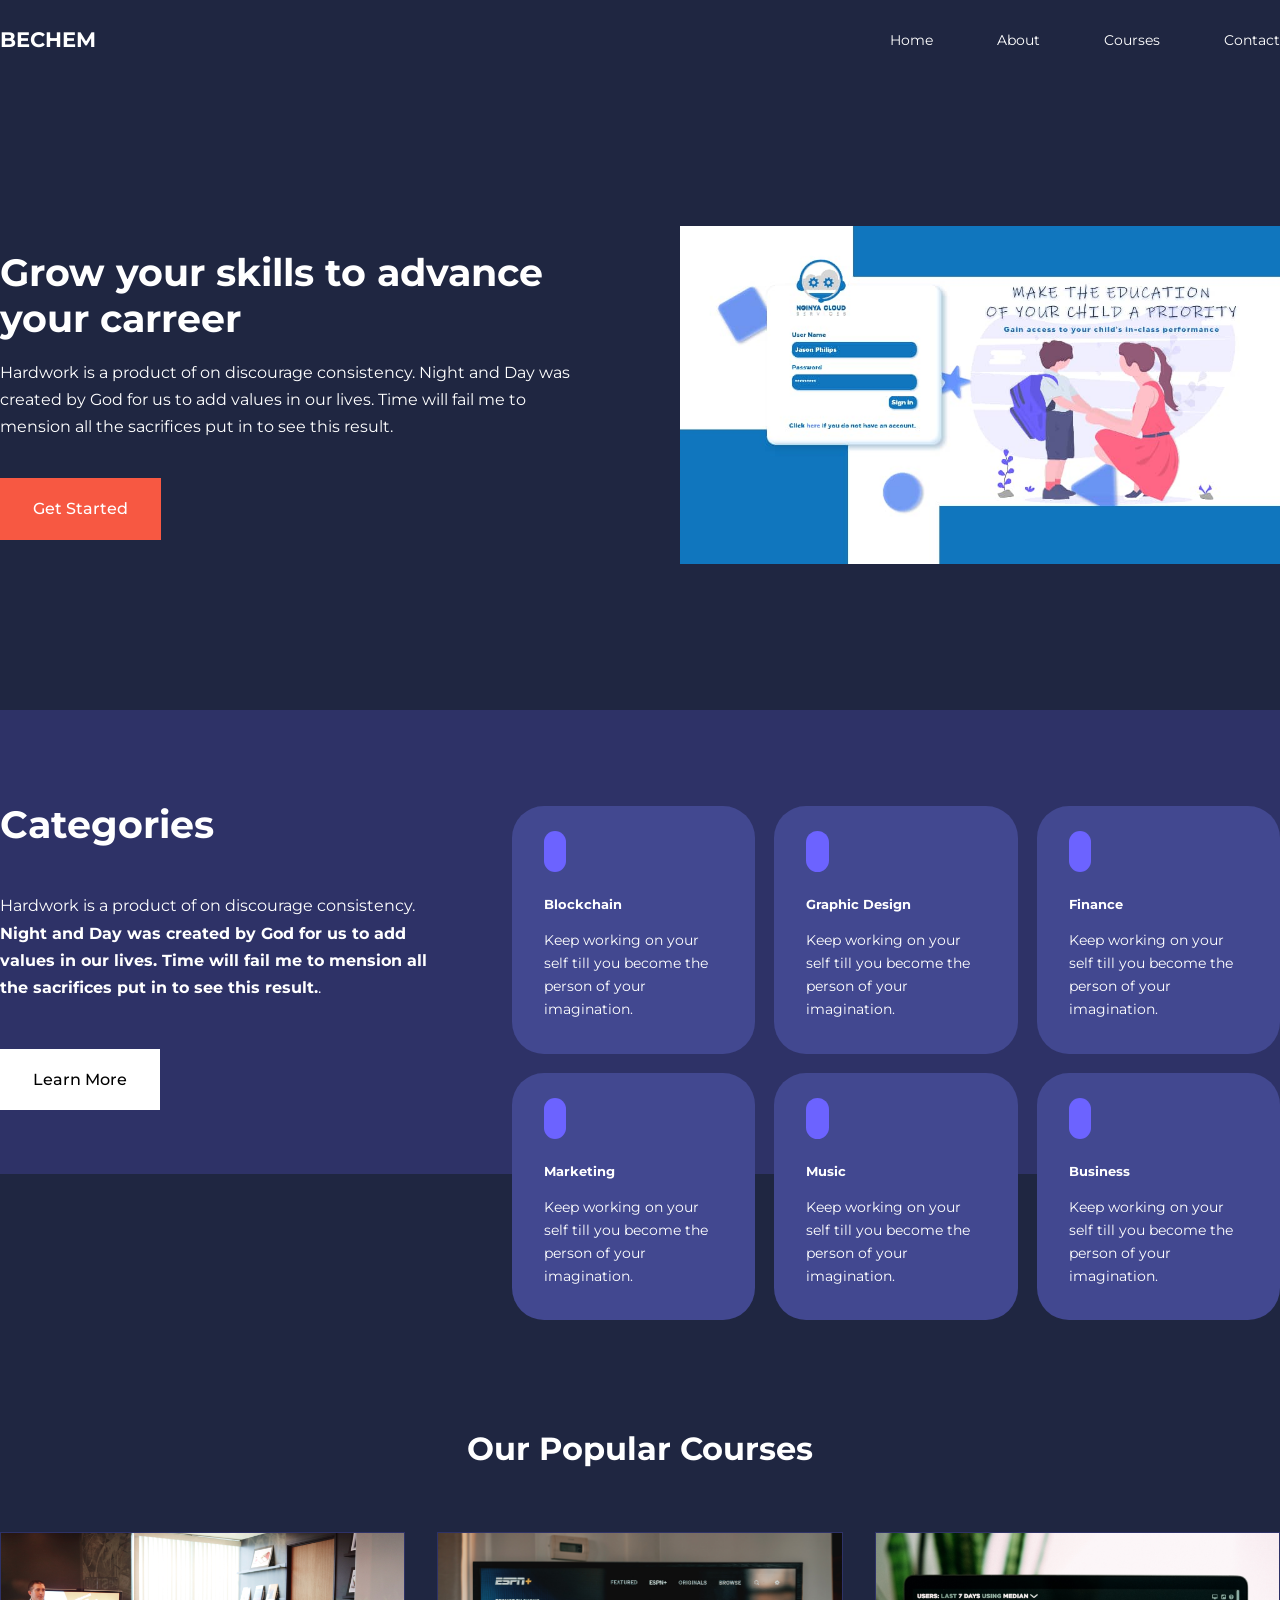
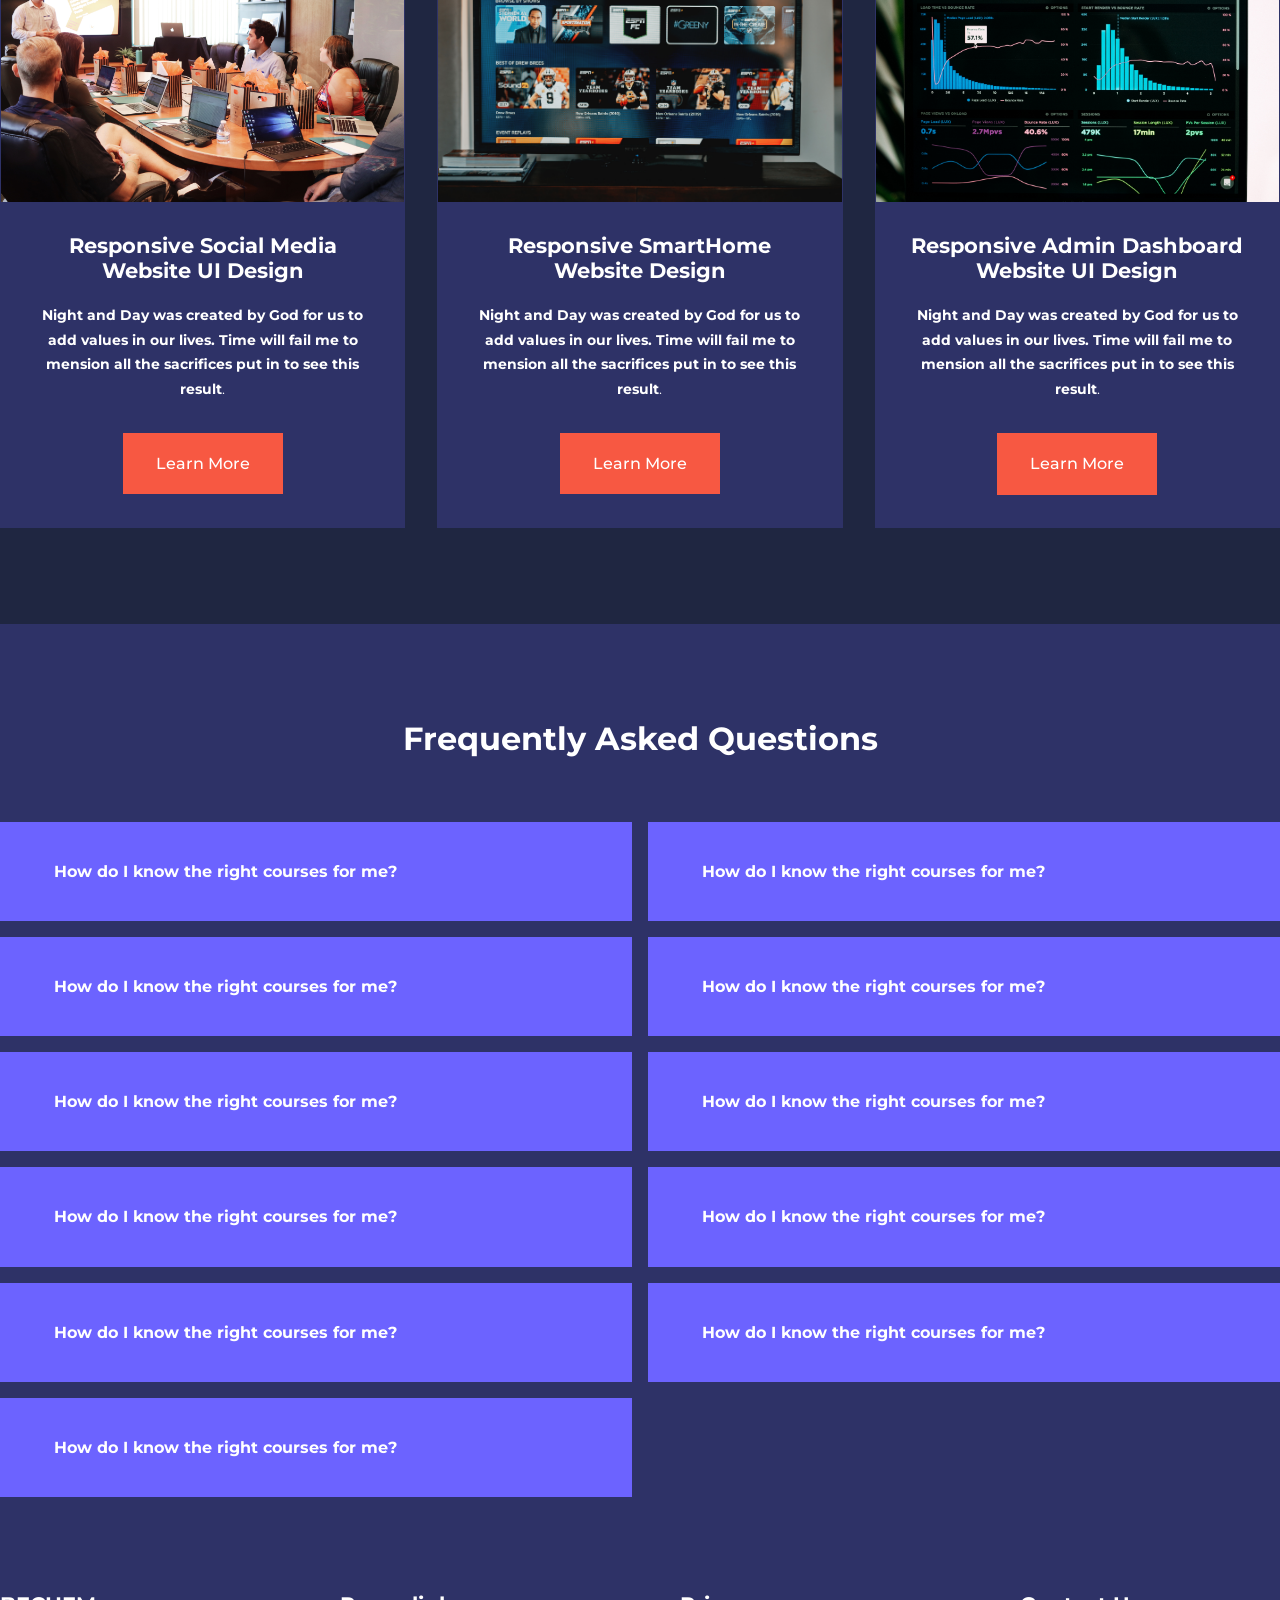
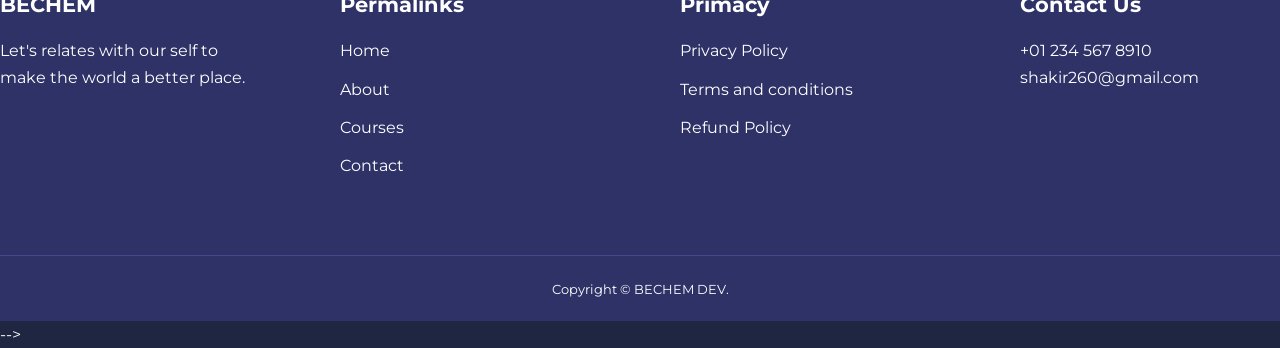
<file: E-Learners/about.html>
<!DOCTYPE html>
<html lang="en">

<head>
    <meta charset="UTF-8" />
    <meta http-equiv="X-UA-Compatible" content="IE=edge" />
    <meta name="viewport" content="width=device-width, initial-scale=1.0" />
    <title>E-LEARNING SYSTEM</title>
    <link rel="stylesheet" href="./css/style.css" />
    <link rel="stylesheet" href="./css/about.css" />
    <!-- ICONSCOUT CDN -->
    <link rel="stylesheet" href="https://unicons.iconscout.com/release/v2.1.6/css/unicons.css" />

    <!-- GOOGLE FONT (MONTSERR) -->

    <link rel="preconnect" href="https://fonts.googleapis.com" />
    <link rel="preconnect" href="https://fonts.gstatic.com" crossorigin />
    <link href="https://fonts.googleapis.com/css2?family=Montserrat:ital,
    wght@0,300;0,400;0,500;0,600;0,700;0,800;0,900;1,700;1,800;1,900&family=Mulish:wght@400;
    500;600;700;800&family=Nunito:ital,wght@0,200;0,300;0,400;0,500;0,600;0,700;0,800;1,200;1,300;1,600;1,
    800;1,900&display=swap" rel="stylesheet" />
</head>

<body>
    <nav>
        <div class="container nav__container">
            <a href="index.html">
                <h4>BECHEM</h4>
            </a>
            <ul class="nav__menu">
                <li><a href="index.html">Home</a></li>
                <li><a href="about.html">About</a></li>
                <li><a href="courses.html">Courses</a></li>
                <li><a href="contact.html">Contact</a></li>
            </ul>
            <button id="open-menu-btn"><i class="uil uil-bars"></i></button>
            <button id="close-menu-btn"><i class="uil uil-multiply"></i></button>
        </div>
    </nav>
    <!-- ================ END OF NAVBAR ========================== -->

    <!-- ====================== HEADER=============================== -->

    <header>
        <div class="container header__container">
            <div class="header__left">
                <h1>Grow your skills to advance your carreer</h1>
                <p>
                    Hardwork is a product of on discourage consistency. Night and Day was created by God for us to add values in our lives. Time will fail me to mension all the sacrifices put in to see this result.
                </p>
                <a href="courses.html" class="btn btn-primary">Get Started</a>
            </div>
            <div class="header__right">
                <div class="header__right-image">
                    <img src="./images/home.jpg" alt="" />
                </div>
            </div>
        </div>
    </header>

    <!-- =========================== END OF HEADER ================================ -->

    <!-- ======================= CATEGORIES ======================================= -->

    <section class="categories">
        <div class="container categories__container">
            <div class="categories__left">
                <h1>Categories</h1>
                <p>
                    Hardwork is a product of on discourage consistency.
                    <b>Night and Day was created by God for us to add values in our
              lives. Time will fail me to mension all the sacrifices put in to
              see this result.</b
            >.
          </p>
          <a href="#" class="btn">Learn More</a>
        </div>
        <div class="categories__right">
          <article class="category">
            <span class="category__icon"
              ><i class="uil uil-bitcoin-circle"></i
            ></span>
            <h5>Blockchain</h5>
            <p>
              Keep working on your self till you become the person of your
              imagination.
            </p>
          </article>

          <article class="category">
            <span class="category__icon"><i class="uil uil-palette"></i></span>
            <h5>Graphic Design</h5>
            <p>
              Keep working on your self till you become the person of your
              imagination.
            </p>
          </article>

          <article class="category">
            <span class="category__icon"
              ><i class="uil uil-usd-circle"></i
            ></span>
            <h5>Finance</h5>
            <p>
              Keep working on your self till you become the person of your
              imagination.
            </p>
          </article>

          <article class="category">
            <span class="category__icon"
              ><i class="uil uil-megaphone"></i
            ></span>
            <h5>Marketing</h5>
            <p>
              Keep working on your self till you become the person of your
              imagination.
            </p>
          </article>

          <article class="category">
            <span class="category__icon"><i class="uil uil-music"></i></span>
            <h5>Music</h5>
            <p>
              Keep working on your self till you become the person of your
              imagination.
            </p>
          </article>

          <article class="category">
            <span class="category__icon"
              ><i class="uil uil-puzzle-piece"></i
            ></span>
            <h5>Business</h5>
            <p>
              Keep working on your self till you become the person of your
              imagination.
            </p>
          </article>
        </div>
      </div>
    </section>
    <!-- ======================= END OF CATEGORIES ======================================= -->

    <!-- =======================  COURSES ======================================= -->
    <section class="courses">
      <h2>Our Popular Courses</h2>
      <div class="container courses__container">
        <article class="course">
          <div class="course__image">
            <img src="./images/course1.jpg" />
          </div>
          <div class="course__info">
            <h4>Responsive Social Media Website UI Design</h4>
            <p>
              <b
                >Night and Day was created by God for us to add values in our
                lives. Time will fail me to mension all the sacrifices put in to
                see this result</b
              >.
            </p>
            <a href="courses.html" class="btn btn-primary">Learn More</a>
          </div>
        </article>

        <article class="course">
          <div class="course__image">
            <img src="./images/course2.jpg" />
          </div>
          <div class="course__info">
            <h4>Responsive SmartHome Website Design</h4>
            <p>
              <b
                >Night and Day was created by God for us to add values in our
                lives. Time will fail me to mension all the sacrifices put in to
                see this result</b
              >.
            </p>
            <a href="courses.html" class="btn btn-primary">Learn More</a>
          </div>
        </article>

        <article class="course">
          <div class="course__image">
            <img src="./images/course3.jpg" />
          </div>
          <div class="course__info">
            <h4>Responsive Admin Dashboard Website UI Design</h4>
            <p>
              <b
                >Night and Day was created by God for us to add values in our
                lives. Time will fail me to mension all the sacrifices put in to
                see this result</b
              >.
            </p>
            <a href="courses.html" class="btn btn-primary">Learn More</a>
          </div>
        </article>
      </div>
    </section>
    <!-- ======================= END OF COURSES ======================================= -->

    <section class="faqs">
      <h2>Frequently Asked Questions</h2>
      <div class="container faqs__container">
        <article class="faq">
          <div class="faq__icon"><i class="uil uil-plus"></i></div>
          <div class="question__answer">
            <h4>How do I know the right courses for me?</h4>
            <p>
              Get connected with mentors in the team and express your worries.<b>
                Learning has language and that language can be communicated</b
              >
            </p>
          </div>
        </article>

        <article class="faq">
          <div class="faq__icon"><i class="uil uil-plus"></i></div>
          <div class="question__answer">
            <h4>How do I know the right courses for me?</h4>
            <p>
              Get connected with mentors in the team and express your worries.<b>
                Learning has language and that language can be communicated</b
              >
            </p>
          </div>
        </article>

        <article class="faq">
          <div class="faq__icon"><i class="uil uil-plus"></i></div>
          <div class="question__answer">
            <h4>How do I know the right courses for me?</h4>
            <p>
              Get connected with mentors in the team and express your worries.<b>
                Learning has language and that language can be communicated</b
              >
            </p>
          </div>
        </article>

        <article class="faq">
          <div class="faq__icon"><i class="uil uil-plus"></i></div>
          <div class="question__answer">
            <h4>How do I know the right courses for me?</h4>
            <p>
              Get connected with mentors in the team and express your worries.<b>
                Learning has language and that language can be communicated</b
              >
            </p>
          </div>
        </article>

        <article class="faq">
          <div class="faq__icon"><i class="uil uil-plus"></i></div>
          <div class="question__answer">
            <h4>How do I know the right courses for me?</h4>
            <p>
              Get connected with mentors in the team and express your worries.<b>
                Learning has language and that language can be communicated</b
              >
            </p>
          </div>
        </article>

        <article class="faq">
          <div class="faq__icon"><i class="uil uil-plus"></i></div>
          <div class="question__answer">
            <h4>How do I know the right courses for me?</h4>
            <p>
              Get connected with mentors in the team and express your worries.<b>
                Learning has language and that language can be communicated</b
              >
            </p>
          </div>
        </article>

        <article class="faq">
          <div class="faq__icon"><i class="uil uil-plus"></i></div>
          <div class="question__answer">
            <h4>How do I know the right courses for me?</h4>
            <p>
              Get connected with mentors in the team and express your worries.<b>
                Learning has language and that language can be communicated</b
              >
            </p>
          </div>
        </article>
        <article class="faq">
          <div class="faq__icon"><i class="uil uil-plus"></i></div>
          <div class="question__answer">
            <h4>How do I know the right courses for me?</h4>
            <p>
              Get connected with mentors in the team and express your worries.<b>
                Learning has language and that language can be communicated</b
              >
            </p>
          </div>
        </article>
        <article class="faq">
          <div class="faq__icon"><i class="uil uil-plus"></i></div>
          <div class="question__answer">
            <h4>How do I know the right courses for me?</h4>
            <p>
              Get connected with mentors in the team and express your worries.<b>
                Learning has language and that language can be communicated</b
              >
            </p>
          </div>
        </article>

        <article class="faq">
          <div class="faq__icon"><i class="uil uil-plus"></i></div>
          <div class="question__answer">
            <h4>How do I know the right courses for me?</h4>
            <p>
              Get connected with mentors in the team and express your worries.<b>
                Learning has language and that language can be communicated</b
              >
            </p>
          </div>
        </article>

        <article class="faq">
          <div class="faq__icon"><i class="uil uil-plus"></i></div>
          <div class="question__answer">
            <h4>How do I know the right courses for me?</h4>
            <p>
              Get connected with mentors in the team and express your worries.<b>
                Learning has language and that language can be communicated</b
              >
            </p>
          </div>
        </article>
      </div>
    </section>
    <!-- ======================= END OF FAQs ======================================= -->

    <!-- 
    <section class="about__achievements">
      <div class="container about__achievements-container">
        <div class="about__achievements-left">
          <img src="./images/about_achievements.svg" />
        </div>
        <div class="about__achievements-right">
          <h1>Acheivements</h1>
          <p>
            Hardwork is a product of on discourage consistency.
            <b
              >Night and Day was created by God for us to add values in our
              lives. Time will fail me to mension all the sacrifices put in to
              see this result</b
            >.
          </p>
          <div class="acheievements__cards">
            <article class="achievement__card">
              <span class="achievement__icon">
                <i class="uil uil-video"></i>
              </span>
              <h3>450+</h3>
              <p>Courses</p>
            </article>

            <article class="achievement__card">
              <span class="achievement__icon">
                <i class="uil uil-users-alt"></i>
              </span>
              <h3>79,000+</h3>
              <p>Students</p>
            </article>

            <article class="achievement__card">
              <span class="achievement__icon">
                <i class="uil uil-trophy"></i>
              </span>
              <h3>26+</h3>
              <p>Awards</p>
            </article>
          </div>
        </div>
      </div>
    </section>

    <section class="team">
      <h2>Meet Our Team</h2>
      <div class="container team__container">
        <article class="team__member">
          <div class="team__member-image">
            <img src="./images/tm1.png" alt="" />
          </div>
          <div class="team__member-info">
            <h4>Shatta Wale</h4>
            <p>Expert Tutor</p>
          </div>
          <div class="team__member-socials">
            <a href="https://instagram.com" target="_blank"
              ><i class="uil uil-instagram"></i
            ></a>
            <a href="https://twitter.com" target="_blank"
              ><i class="uil uil-twitter-alt"></i
            ></a>
            <a href="https://linkedin.com" target="_blank"
              ><i class="uil uil-linked-alt"></i
            ></a>
          </div>
        </article>
        <article class="team__member">
          <div class="team__member-image">
            <img src="./images/tm2.jpeg" alt="" />
          </div>
          <div class="team__member-info">
            <h4>Ruth Shocking</h4>
            <p>Expert Tutor</p>
          </div>
          <div class="team__member-socials">
            <a href="https://instagram.com" target="_blank"
              ><i class="uil uil-instagram"></i
            ></a>
            <a href="https://twitter.com" target="_blank"
              ><i class="uil uil-twitter-alt"></i
            ></a>
            <a href="https://linkedin.com" target="_blank"
              ><i class="uil uil-linked-alt"></i
            ></a>
          </div>
        </article>
        <article class="team__member">
          <div class="team__member-image">
            <img src="./images/tm3.png" alt="" />
          </div>
          <div class="team__member-info">
            <h4>Edem Quist</h4>
            <p>Expert Tutor</p>
          </div>
          <div class="team__member-socials">
            <a href="https://instagram.com" target="_blank"
              ><i class="uil uil-instagram"></i
            ></a>
            <a href="https://twitter.com" target="_blank"
              ><i class="uil uil-twitter-alt"></i
            ></a>
            <a href="https://linkedin.com" target="_blank"
              ><i class="uil uil-linked-alt"></i
            ></a>
          </div>
        </article>
        <article class="team__member">
          <div class="team__member-image">
            <img src="./images/tm4.png" alt="" />
          </div>
          <div class="team__member-info">
            <h4>Kings Nshom</h4>
            <p>Expert Tutor</p>
          </div>
          <div class="team__member-socials">
            <a href="https://instagram.com" target="_blank"
              ><i class="uil uil-instagram"></i
            ></a>
            <a href="https://twitter.com" target="_blank"
              ><i class="uil uil-twitter-alt"></i
            ></a>
            <a href="https://linkedin.com" target="_blank"
              ><i class="uil uil-linked-alt"></i
            ></a>
          </div>
        </article>
        <article class="team__member">
          <div class="team__member-image">
            <img src="./images/tm5.png" alt="" />
          </div>
          <div class="team__member-info">
            <h4>Herom Filter</h4>
            <p>Expert Tutor</p>
          </div>
          <div class="team__member-socials">
            <a href="https://instagram.com" target="_blank"
              ><i class="uil uil-instagram"></i
            ></a>
            <a href="https://twitter.com" target="_blank"
              ><i class="uil uil-twitter-alt"></i
            ></a>
            <a href="https://linkedin.com" target="_blank"
              ><i class="uil uil-linked-alt"></i
            ></a>
          </div>
        </article>
        <article class="team__member">
          <div class="team__member-image">
            <img src="./images/tm6.png" alt="" />
          </div>
          <div class="team__member-info">
            <h4>Alter Jeaanson</h4>
            <p>Expert Tutor</p>
          </div>
          <div class="team__member-socials">
            <a href="https://instagram.com" target="_blank"
              ><i class="uil uil-instagram"></i
            ></a>
            <a href="https://twitter.com" target="_blank"
              ><i class="uil uil-twitter-alt"></i
            ></a>
            <a href="https://linkedin.com" target="_blank"
              ><i class="uil uil-linked-alt"></i
            ></a>
          </div>
        </article>
        <article class="team__member">
          <div class="team__member-image">
            <img src="./images/tm7.png" alt="" />
          </div>
          <div class="team__member-info">
            <h4>Shatta Wale</h4>
            <p>Expert Tutor</p>
          </div>
          <div class="team__member-socials">
            <a href="https://instagram.com" target="_blank"
              ><i class="uil uil-instagram"></i
            ></a>
            <a href="https://twitter.com" target="_blank"
              ><i class="uil uil-twitter-alt"></i
            ></a>
            <a href="https://linkedin.com" target="_blank"
              ><i class="uil uil-linked-alt"></i
            ></a>
          </div>
        </article>
      </div>
    </section>
    <!-- ================= END OF TEAM =================== -->

    <!-- ================= FOOTER =================== -->

    <footer>
      <div class="container footer__container">
        <div class="footer__1">
          <a href="index.html" class="footer__logo">
            <h4>BECHEM</h4>
          </a>
          <p>Let's relates with our self to make the world a better place.</p>
        </div>

        <div class="footer__2">
          <h4>Permalinks</h4>
          <ul class="permalinks">
            <li><a href="index.html">Home</a></li>
            <li><a href="about.html">About</a></li>
            <li><a href="courses.html">Courses</a></li>
            <li><a href="contact.html">Contact</a></li>
          </ul>
        </div>
        <div class="footer__3">
          <h4>Primacy</h4>
          <ul class="privacy">
            <li><a href="#">Privacy Policy</a></li>
            <li><a href="#">Terms and conditions</a></li>
            <li><a href="#">Refund Policy</a></li>
          </ul>
        </div>
        <div class="footer__4">
          <h4>Contact Us</h4>
          <div class="privacy">
            <p>+01 234 567 8910</p>
            <p>shakir260@gmail.com</p>
          </div>
          <ul class="footer__socials">
            <li>
              <a href="#"><i class="uil uil-facebook-f"></i></a>
            </li>
            <li>
              <a href="#"><i class="uil uil-instagram-alt"></i></a>
            </li>
            <li>
              <a href="#"><i class="uil uil-twitter"></i></a>
            </li>
            <li>
              <a href="#"><i class="uil uil-linkedin-alt"></i></a>
            </li>
          </ul>
        </div>
      </div>
      <div class="footer__copyright">
        <small>Copyright &copy; BECHEM DEV.</small>
      </div>
    </footer>
    -->
    <!-- ================= END OF FOOTER =================== -->

    <script src="./main.js"></script>
  </body>
</html>
</file>
<file: E-Learners/css/style.css>
* {
    margin: 0;
    padding: 0;
    border: 0;
    outline: 0;
    text-decoration: none;
    list-style: none;
    box-sizing: border-box;
}

:root {
    --color-primary: #6c63ff;
    --color-success: #00bf8e;
    --color-warning: #f7c94b;
    --color-danger: #f75842;
    --color-danger-variant: rgba(247, 88, 66, 0.4);
    --color-white: #fff;
    --color-black: #000;
    --color-bg: #1f2641;
    --color-bg1: #2e3267;
    --color-bg2: #424890;
    --container-width-1g: 80%;
    --container-width-md: 90%;
    --container-width-sm: 76%;
    --transition: all 400ms ease;
}

body {
    font-family: "Montserrat", sans-serif;
    line-height: 1.7;
    color: var(--color-white);
    background: var(--color-bg);
}

.container {
    width: var(--container-width-lg);
    margin: 0 auto;
}

section {
    padding: 6rem 0;
}

section h2 {
    text-align: center;
    margin-bottom: 4rem;
}

h1,
h2,
h3,
h4,
h5 {
    line-height: 1.2;
}

h1 {
    font-size: 2.4rem;
}

h2 {
    font-size: 2rem;
}

h3 {
    font-size: 1.6rem;
}

h4 {
    font-size: 1.3rem;
}

a {
    color: var(--color-white);
}

img {
    width: 100%;
    display: block;
    object-fit: cover;
}

.btn {
    display: inline-block;
    background: var(--color-white);
    color: var(--color-black);
    padding: 1rem 2rem;
    border: 1px solid transparent;
    font-weight: 500;
    transition: var(--transition);
}

.btn:hover {
    background: transparent;
    color: var(--color-white);
    border-color: var(--color-white);
}

.btn-primary {
    background: var(--color-danger);
    color: var(--color-white);
}


/* =====================NAVBAR =============== */

nav {
    background-color: transparent;
    width: 100vw;
    height: 5rem;
    position: fixed;
    top: 0;
    z-index: 11;
}


/*change navbar style on scroll using javascript */

.window-scroll {
    background: var(--color-primary);
    box-shadow: 0 1rem 2rem rgba(0, 0, 0, 0.2);
}

.nav__container {
    height: 100%;
    display: flex;
    justify-content: space-between;
    align-items: center;
}

nav button {
    display: none;
}

.nav__menu {
    display: flex;
    align-items: center;
    gap: 4rem;
}

.nav__menu a {
    font-size: 0.9rem;
    transition: var(--transition);
}

.nav__menu a:hover {
    color: var(--color-bg2);
}


/*-- ================ HEADER ========================== */

header {
    position: relative;
    top: 5rem;
    overflow: hidden;
    height: 70vh;
    margin-bottom: 5rem;
}

.header__container {
    display: grid;
    grid-template-columns: 1fr 1fr;
    align-items: center;
    gap: 5rem;
    height: 100%;
}

.header__left p {
    margin: 1rem 0 2.4rem;
}


/*-- ================ CATEGORIES ========================== */

.categories {
    background: var(--color-bg1);
    height: 29rem;
}

.categories h1 {
    line-height: 1;
    margin-bottom: 3rem;
}

.categories__container {
    display: grid;
    grid-template-columns: 40% 60%;
}

.categories__left {
    margin-right: 4rem;
}

.categories__left p {
    margin: 1rem 0 3rem;
}

.categories__right {
    display: grid;
    grid-template-columns: repeat(3, 1fr);
    gap: 1.2rem;
}

.category {
    background: var(--color-bg2);
    padding: 2rem;
    border-radius: 2rem;
    transition: var(--transition);
}

.category:hover {
    box-shadow: 0 3rem 3rem rgba(0, 0, 0, 0.3);
    z-index: 1;
}

.catergory:nth-child(2) .category__icon {
    background: var(--color-danger);
}

.catergory:nth-child(3) .category__icon {
    background: var(--color-success);
}

.catergory:nth-child(4) .category__icon {
    background: var(--color-warning);
}

.catergory:nth-child(5) .category__icon {
    background: var(--color-success);
}

.category__icon {
    background: var(--color-primary);
    padding: 0.7rem;
    border-radius: 0.9rem;
}

.category h5 {
    margin: 2rem 0 1rem;
}

.category p {
    font-size: 0.85rem;
}


/* 

.category:nth-child(2) .category__icon {
    background: var(--color-danger);
}

.category:nth-child(3) .category__icon {
    background: var(--color-success);
}

.category:nth-child(4) .category__icon {
    background: var(--color-warning);
}

.category:nth-child(5) .category__icon {
    background: var(--color-success);
}

.category__icon {
    background: var(--color-primary);
    padding: 0.7rem;
    border-radius: 0.9rem;
}

.category h5 {
    margin: 2rem 0 1rem;
}

.category p {
    font-size: 0.85rem;
} */


/*-- ================= POPULAR COURSES =================== --*/

.courses {
    margin-top: 10rem;
}

.courses__container {
    display: grid;
    grid-template-columns: repeat(3, 1fr);
    gap: 2rem;
}

.course {
    background: var(--color-bg1);
    text-align: center;
    border: 1px solid transparent;
    transition: var(--transition);
}

.course:hover {
    background: transparent;
    border-color: var(--color-primary);
}

.course__info {
    padding: 2rem;
}

.course__info p {
    margin: 1.2rem 0 2rem;
    font-size: 0.9rem;
}


/*!-- ================= FAQs =================== --*/

.faqs {
    background: var(--color-bg1);
    box-shadow: insert 0 0 3rem rgba(0, 0, 0, 0.5);
}

.faqs__container {
    display: grid;
    grid-template-columns: 1fr 1fr;
    gap: 1rem;
}

.faq {
    padding: 2rem;
    display: flex;
    align-items: center;
    gap: 1.4rem;
    height: fit-content;
    background: var(--color-primary);
    cursor: pointer;
}

.faq h4 {
    font-size: 1rem;
    line-height: 2.2;
}

.faq__icon {
    align-items: flex-start;
    font-size: 1.2rem;
}

.faq p {
    margin-top: 0.8rem;
    display: none;
}

.faq.open p {
    display: block;
}


/*!-- ================= TESTIMONIALS =================== --*/

.testimonials__container {
    overflow-x: hidden;
    position: relative;
    margin-bottom: 5rem;
}

.testimonials {
    padding-top: 2rem;
}

.avatar {
    width: 6rem;
    height: 6rem;
    border-radius: 50%;
    overflow: hidden;
    margin: 0 auto 1rem;
    border: 1rem solid var(--color-bg1);
}

.testimonial__body {
    background: var(--color-primary);
    padding: 2rem;
    margin-top: 3rem;
    position: relative;
}

.testimonial__body::before {
    content: "";
    display: block;
    background: linear-gradient( 135deg, transparent, var(--color-primary), var(--color-primary), var(--color-primary));
    width: 3rem;
    height: 3rem;
    position: absolute;
    left: 50%;
    top: -1.5rem;
    transform: rotate(45deg);
}


/*!-- ================= FOOTER =================== --*/

footer {
    background: var(--color-bg1);
    padding-top: 0;
}

.footer__container {
    display: grid;
    grid-template-columns: repeat(4, 1fr);
    gap: 5rem;
}

.footer__container>div h4 {
    margin-bottom: 1.2rem;
}

.footer__1 p {
    margin: 0 0 2rem;
}

footer ul li {
    margin-bottom: 0.7rem;
}

footer ul li a:hover {
    text-decoration: underline;
}

.footer__socials {
    display: flex;
    gap: 1rem;
    font-size: 1.2rem;
    margin-top: 2rem;
}

.footer__copyright {
    text-align: center;
    margin-top: 4rem;
    padding: 1.2rem 0;
    border-top: 1px solid var(--color-bg2);
}


/*========================= MEDIA QUERIES(TABLETS)=================*/

@media screen and (max-width: 1024px) {
    .container {
        width: var(--container-width-md);
    }
    h1 {
        font-size: 2.2rem;
    }
    h2 {
        font-size: 1.7rem;
    }
    h3 {
        font-size: 1.4rem;
    }
    h4 {
        font-size: 1.2rem;
    }
    /* ===================== NAVBAR =================== */
    nav button {
        display: inline-block;
        background: transparent;
        font-size: 1.8rem;
        color: var(--color-white);
        cursor: pointer;
    }
    nav button#close-menu-btn {
        display: none;
    }
    .nav__menu {
        position: fixed;
        top: 5rem;
        right: 5%;
        height: fit-content;
        width: 18rem;
        flex-direction: column;
        gap: 0;
        display: none;
    }
    .nav__menu li {
        width: 100%;
        height: 5.8rem;
        animation: animateNavItems 400ms linear forwards;
        transform-origin: top right;
        opacity: 0;
    }
    .nav__menu li:nth-child(2) {
        animation-delay: 200ms;
    }
    .nav__menu li:nth-child(3) {
        animation-delay: 400ms;
    }
    .nav__menu li:nth-child(4) {
        animation-delay: 600ms;
    }
    @keyframes animateNavItems {
        0% {
            transform: rotateZ(-90deg) rotateX(90deg) scale(0.1);
        }
        100% {
            transform: rotateZ(0) rotateX(0) scale(1);
            opacity: 1;
        }
    }
    .nav__menu li a {
        background: var(--color-primary);
        box-shadow: -4rem 6rem 10rem rgba(0, 0, 0, 0.6);
        height: 100%;
        display: grid;
        place-items: center;
    }
    .nav__menu li a:hover {
        background: var(--color-bg2);
        color: var(--color-white);
    }
    /* ===================== HEADER =================== */
    header {
        height: 52vh;
        margin-bottom: 4rem;
    }
    .header__container {
        gap: 0;
        padding-bottom: 3rem;
    }
    /* ===================== CATEGORIES =================== */
    .categories {
        height: auto;
    }
    .categories__container {
        grid-template-columns: 1fr;
        gap: 3rem;
    }
    .categories__left {
        margin-right: 0;
    }
    /* ===================== POPULAR COURSES =================== */
    .courses {
        margin-top: 10rem;
    }
    .courses__container {
        display: grid;
        grid-template-columns: repeat(3, 1fr);
        gap: 2rem;
    }
    .course {
        background: var(--color-bg1);
        text-align: center;
        border: 1px solid transparent;
        transition: var(--transition);
    }
    .course:hover {
        background: transparent;
        border-color: var(--color-primary);
    }
    .course__info {
        padding: 2rem;
    }
    .course__info p {
        margin: 1.2rem 0 2rem;
        font-size: 0.9rem;
    }
    /* ===================== FAQs =================== */
    .faqs {
        background: var(--color-bg1);
        box-shadow: inset 0 0 3rem rgba(0, 0, 0, 0.5);
    }
    .faqs__container {
        display: grid;
        grid-template-columns: 1fr 1fr;
        gap: 1rem;
    }
    .faq {
        padding: 2rem;
        display: flex;
        align-items: center;
        gap: 1.4rem;
        height: fit-content;
        background: var(--color-primary);
        cursor: pointer;
    }
    .faq h4 {
        font-size: 1rem;
        line-height: 2.2;
    }
    .faq__icon {
        align-self: flex-start;
        font-size: 1.2rem;
    }
    .faq p {
        margin-top: 0.8rem;
        display: none;
    }
    .faq.open p {
        display: block;
    }
    /* ===================== FOOTER =================== */
    .footer__container {
        grid-template-columns: 1fr 1fr;
    }
}


/* ===================== MEDIA QUERIES (PHONES) =================== */

@media screen and (max-width: 600px) {
    .container {
        width: var(--container-width-sm);
    }
    /* ===================== NAVBAR =================== */
    .nav__menu {
        right: 3%;
    }
    /* ===================== HEADER =================== */
    header {
        height: 100vh;
    }
    .header__container {
        grid-template-columns: 1fr;
        text-align: center;
        margin-top: 0;
    }
    .header__left p {
        margin-bottom: 1.3rem;
    }
    /* ===================== CATEGORIES =================== */
    .categories__right {
        grid-template-columns: 1fr 1fr;
        gap: 0.7rem;
    }
    .category {
        padding: 1rem;
        border-radius: 1rem;
    }
    .category__icon {
        margin-top: 4px;
        display: inline-block;
    }
    /* ===================== POPULAR COURSES =================== */
    .courses__container {
        grid-template-columns: 1fr;
    }
    /* ===================== TESTIMONIALS =================== */
    .testimonial__body {
        padding: 1.2rem;
    }
    /* ===================== FOOTER =================== */
    .footer__container {
        grid-template-columns: 1fr;
        text-align: center;
        gap: 2rem;
    }
    .footer__1 p {
        margin: 1rem auto;
    }
    .footer__socials {
        justify-content: center;
    }
}
</file>
<file: E-Learners/css/about.css>
/* ================== ACHIEVEMENTS =============== */

.about__achievements {
    margin-top: 3rem;
}

.about__achievements-container {
    display: grid;
    grid-template-columns: 40% 60%;
    gap: 5rem;
}

.about__achievements-right>p {
    margin: 1.6rem 0 2.5rem;
}

.achievements__cards {
    display: grid;
    grid-template-columns: repeat(3, 1fr);
    gap: 1.5rem;
}

.achievement__card {
    background: var(--color-bg1);
    padding: 1.6rem;
    border-radius: 1rem;
    text-align: center;
    transition: var(--transition);
}

.achievement__card:hover {
    background: var(--color-bg2);
    box-shadow: 0 3rem 3rem rgba(0, 0, 0, 0.3rem);
}

.achievement__icon {
    background: var(--color-danger);
    padding: 0.6rem;
    border-radius: 1rem;
    display: inline-block;
    margin-bottom: 2rem;
    font-size: 2rem;
}

.achievement__card:nth-child(2) .achievements__icon {
    background: var(--color-success);
}

.achievement__card:nth-child(3) .achievements__icon {
    background: var(--color-primary);
}

.achievement__card p {
    margin-top: 1rem;
}


/*-- ================= TEAM =================== --*/

.team {
    background: var(--color-bg1);
    box-shadow: inset 0 0 3rem rgba(0, 0, 0, 0.5);
}
</file>
